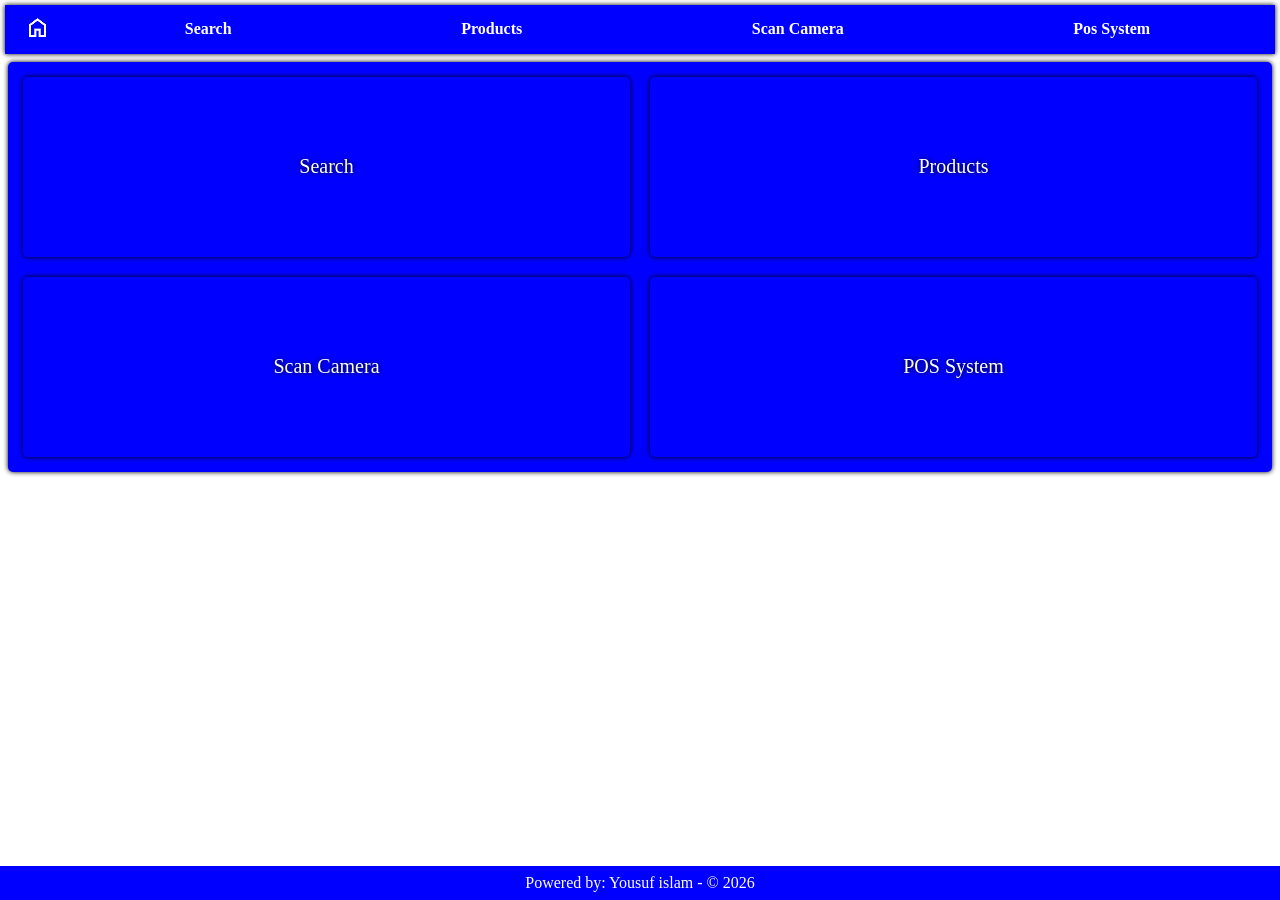
<file: index.html>
<!DOCTYPE html>
<html lang="en">
<head>
    <meta charset="UTF-8">
    <meta name="viewport" content="width=device-width, initial-scale=1.0">
    <title>Products</title>
</head>
<body>
  <!------------------------->
  <!------------------------->
     <script>
        location.assign("layout/home.html");
     </script>
  <!------------------------->
  <!------------------------->
</body>
</html>
</file>
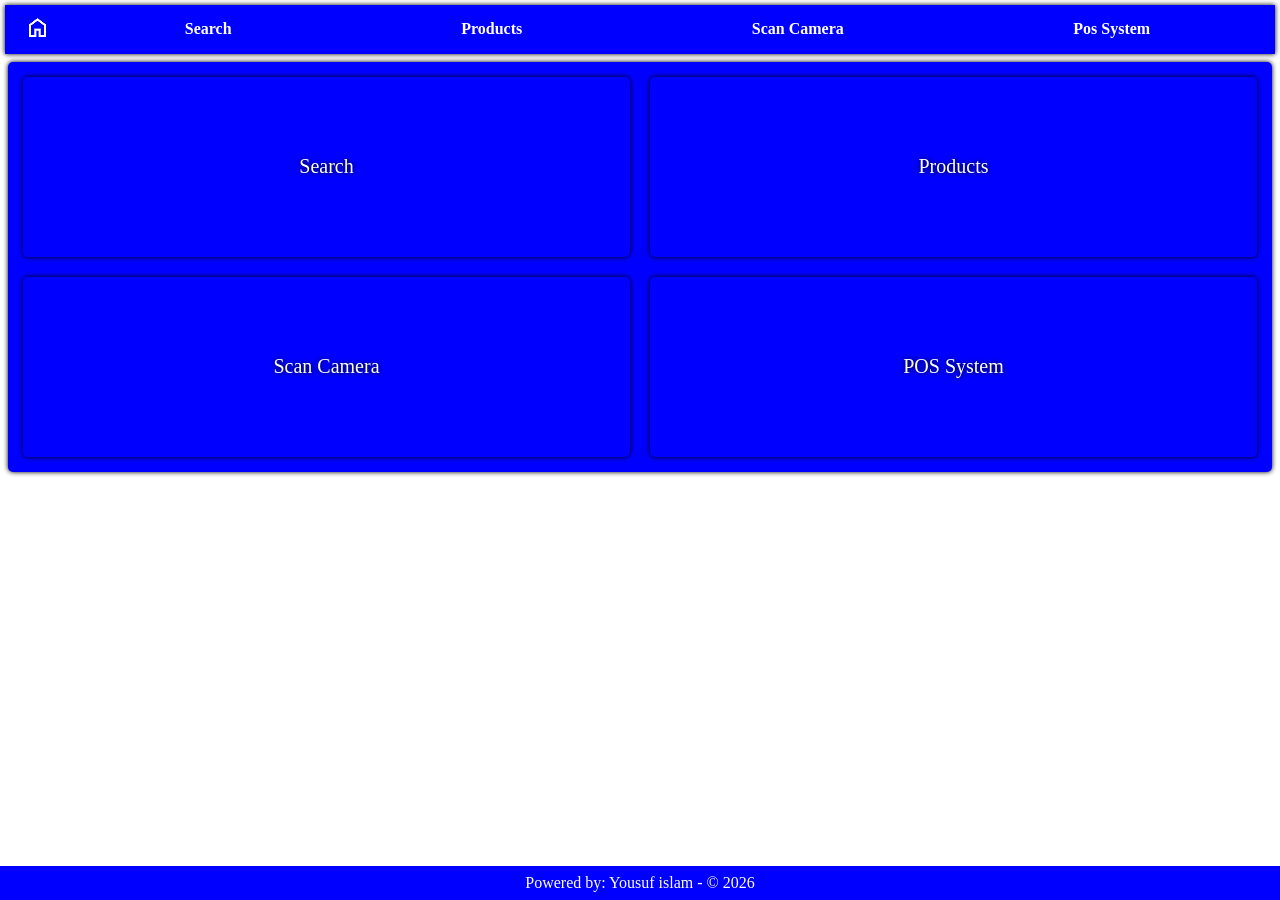
<file: layout/home.html>
<!DOCTYPE html>
<html lang="en">
<head>
    <meta charset="UTF-8">
    <meta name="viewport" content="width=device-width, initial-scale=1.0">
    <title>Home</title>
    <link rel="stylesheet" href="../slys/components/components.css">
    <link rel="stylesheet" href="../slys/slys/slys.css">
</head>
<body>
  <!------------------------------------>
  <!------------------------------------>
     <div id="home"></div>
  <!------------------------------------>
  <!------------------------------------>
     <script type="module" src="../main/home.js"></script>
  <!------------------------------------>
  <!------------------------------------>
</body>
</html>
</file>
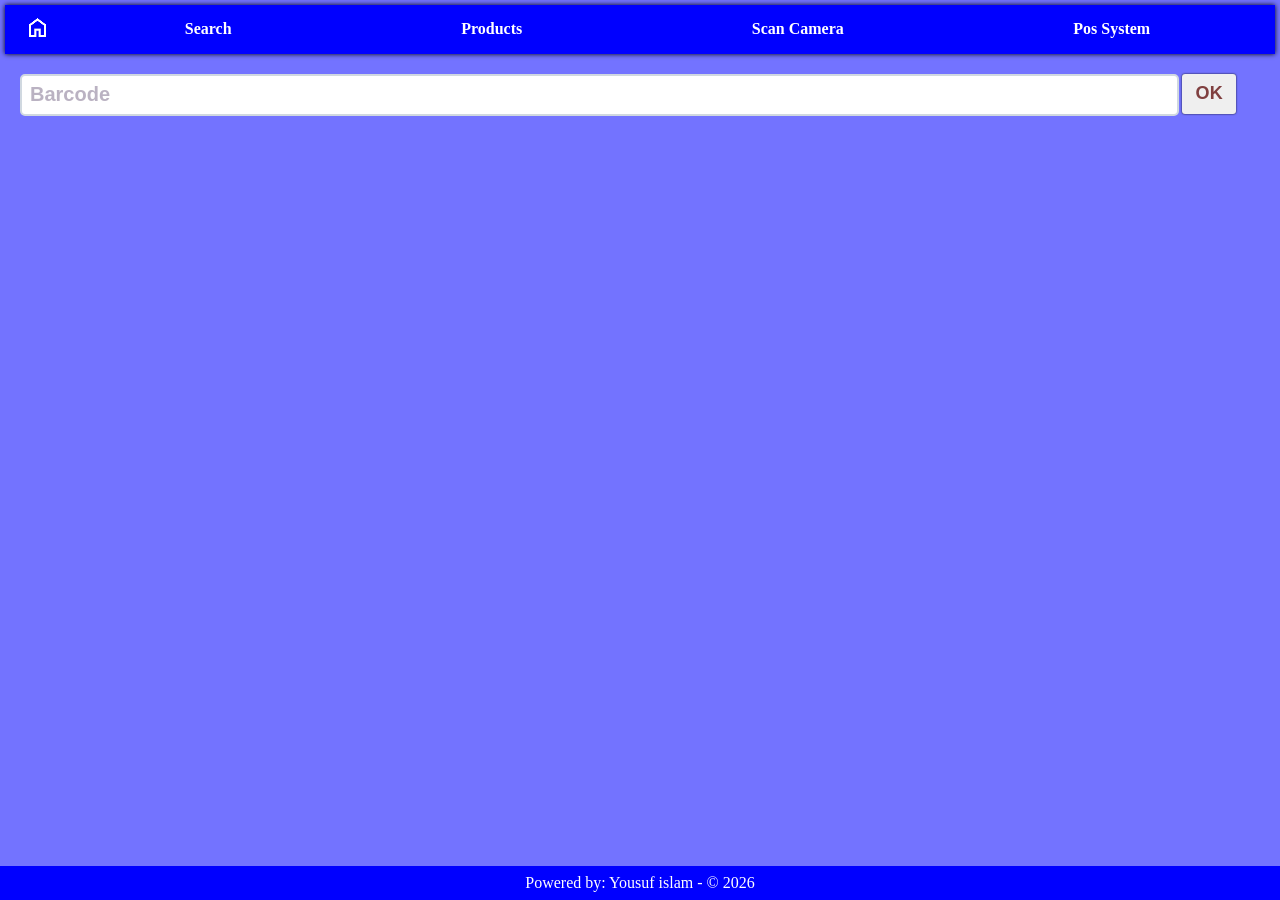
<file: layout/pos-system.html>
<!DOCTYPE html>
<html lang="en">
<head>
    <meta charset="UTF-8">
    <meta name="viewport" content="width=device-width, initial-scale=1.0">
    <title>search Product</title>
    <link rel="stylesheet" href="../slys/components/components.css">
    <link rel="stylesheet" href="../slys/slys/slys.css">
</head>
<body class="bg-blue-5">
 <!---------------------------------------->
 <!---------------------------------------->
   <div id="pos-system-display"></div>
 <!---------------------------------------->
 <!---------------------------------------->
   <script type="module" src="../main/pos-system.js"></script>
 <!---------------------------------------->
 <!---------------------------------------->
 <!---------------------------------------->
</body>
</html>
</file>
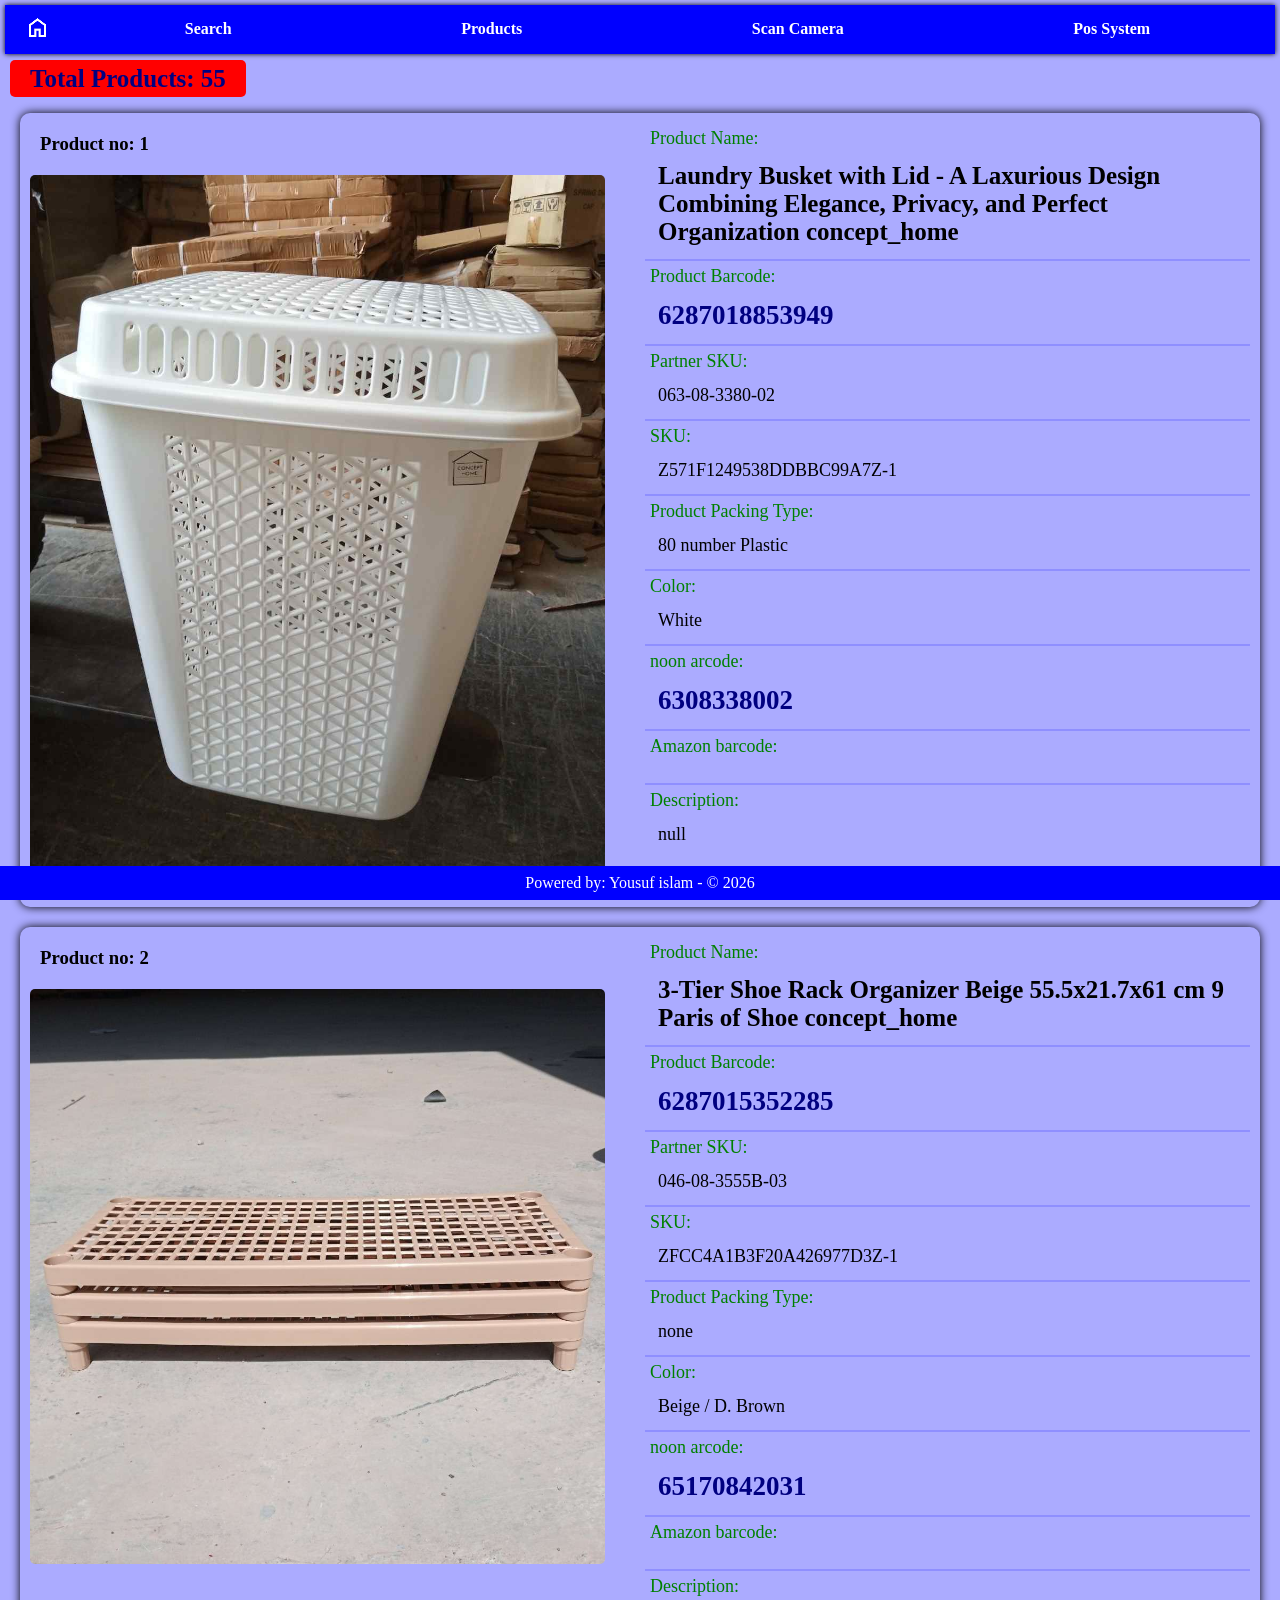
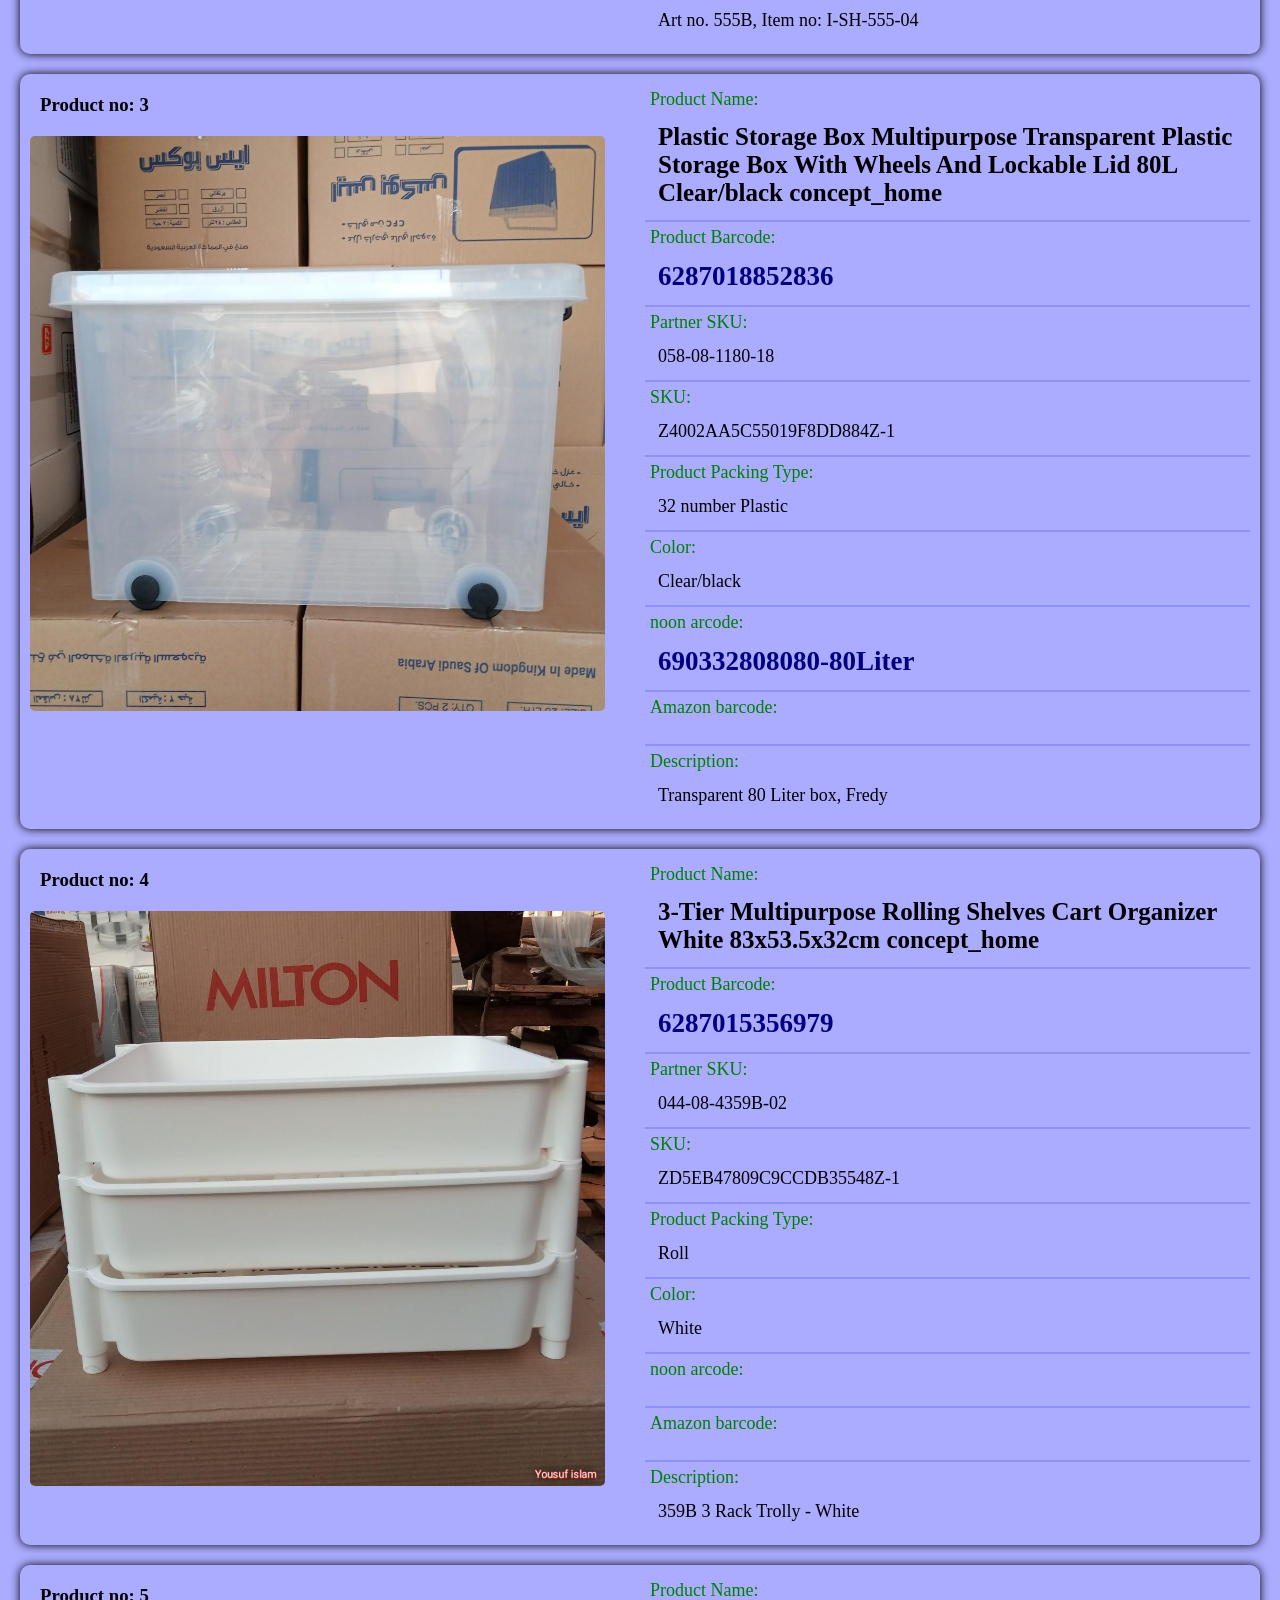
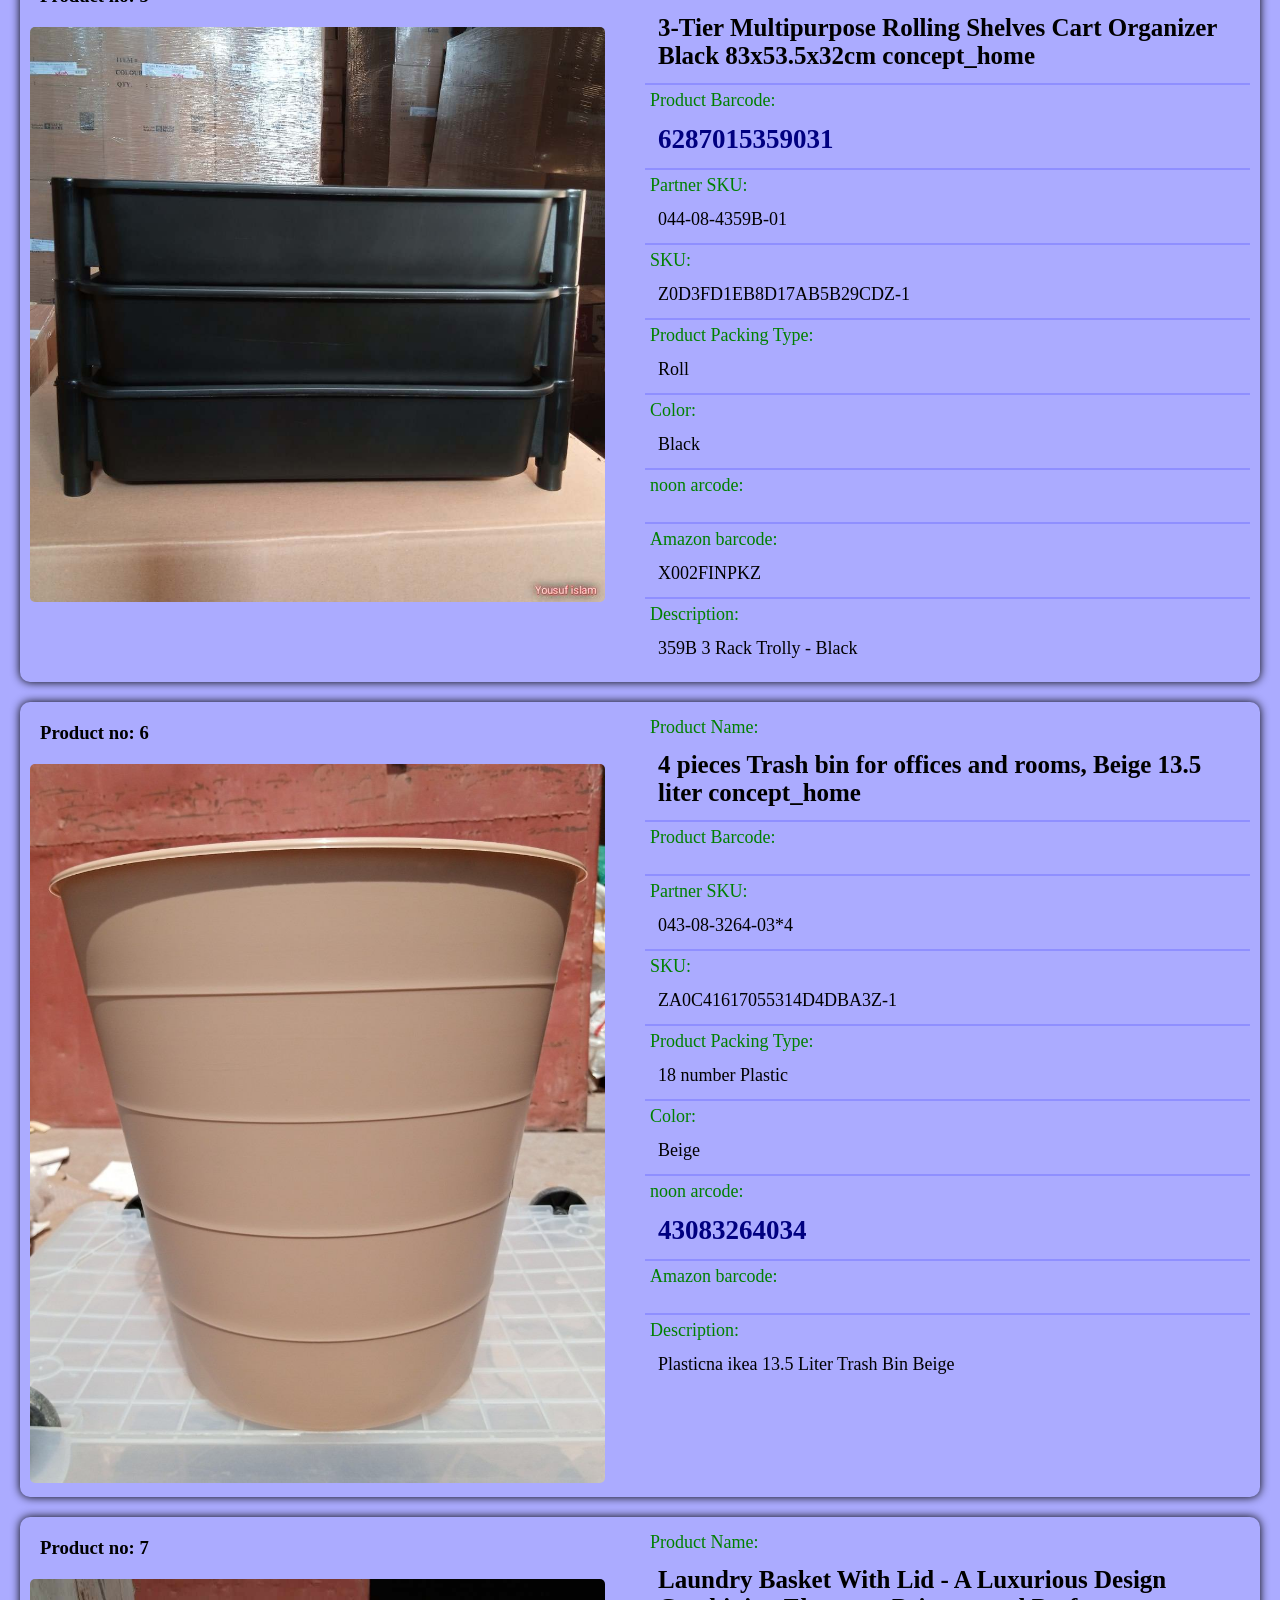
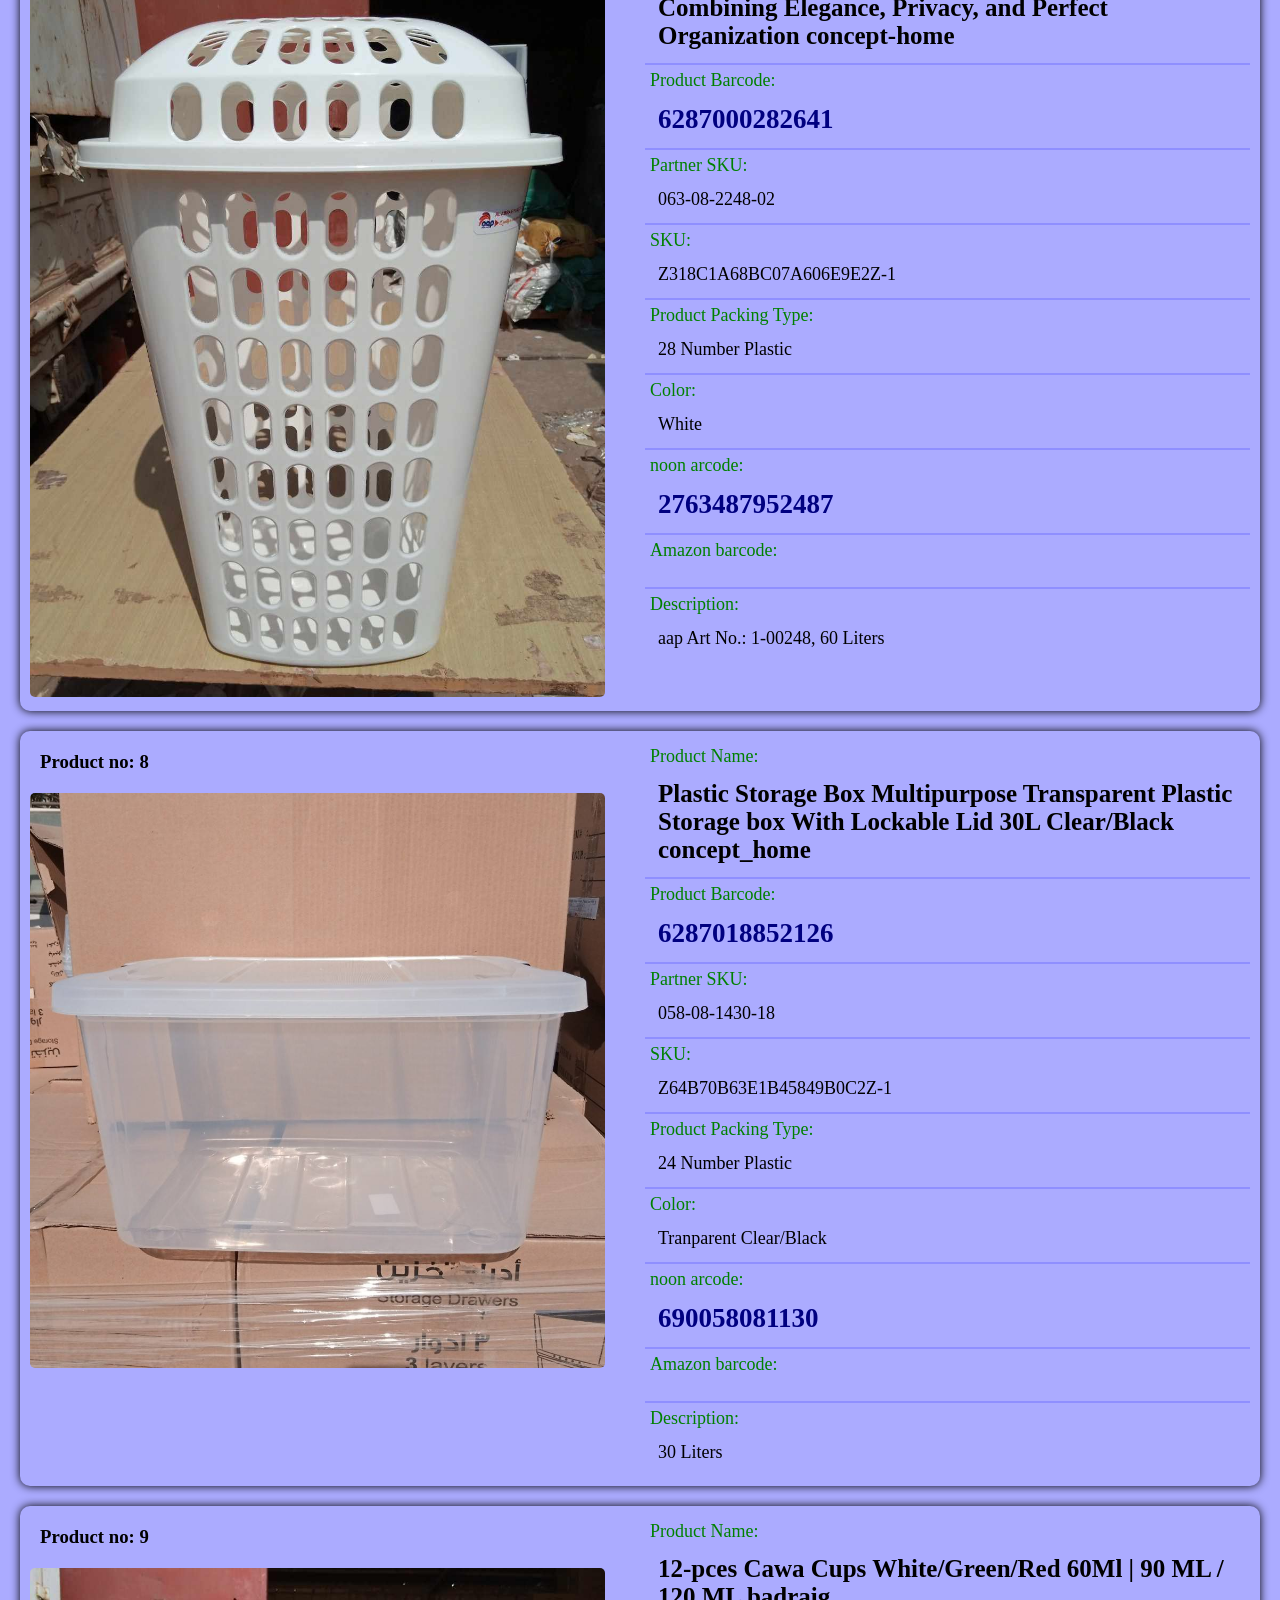
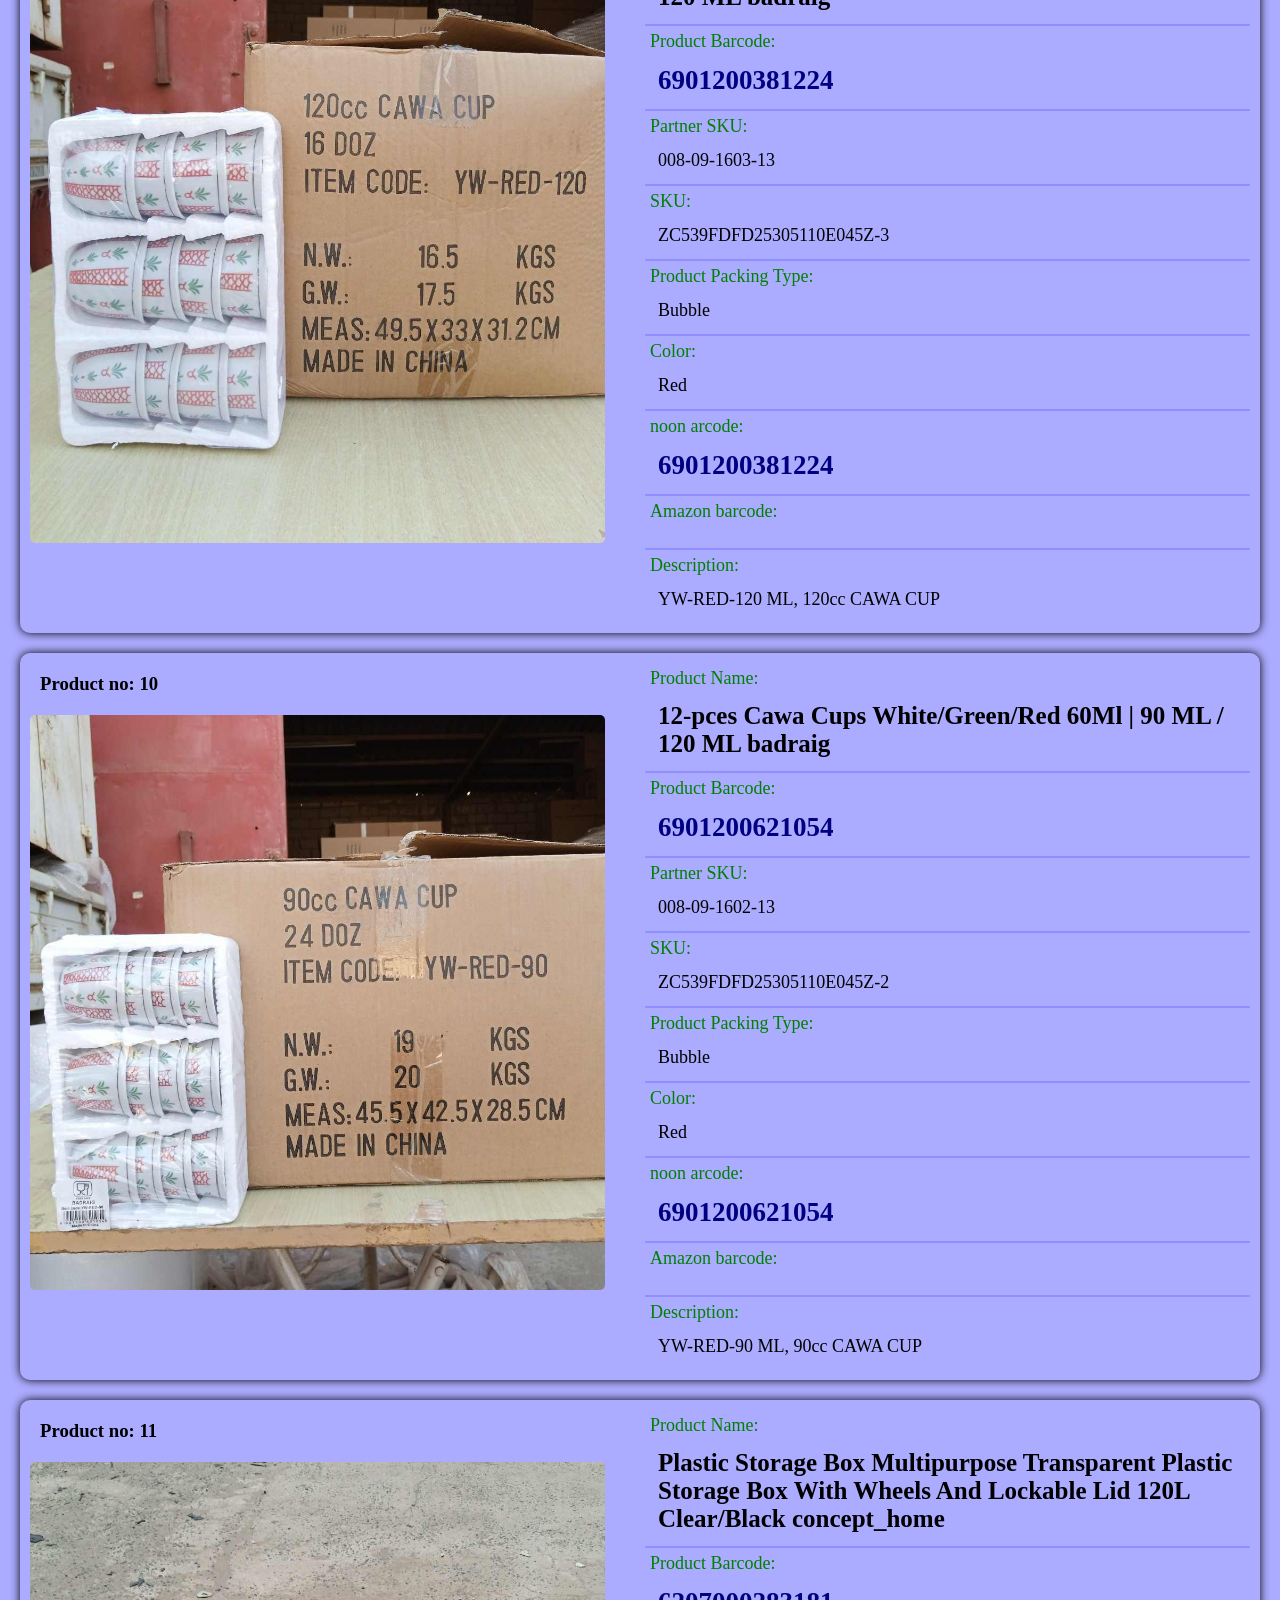
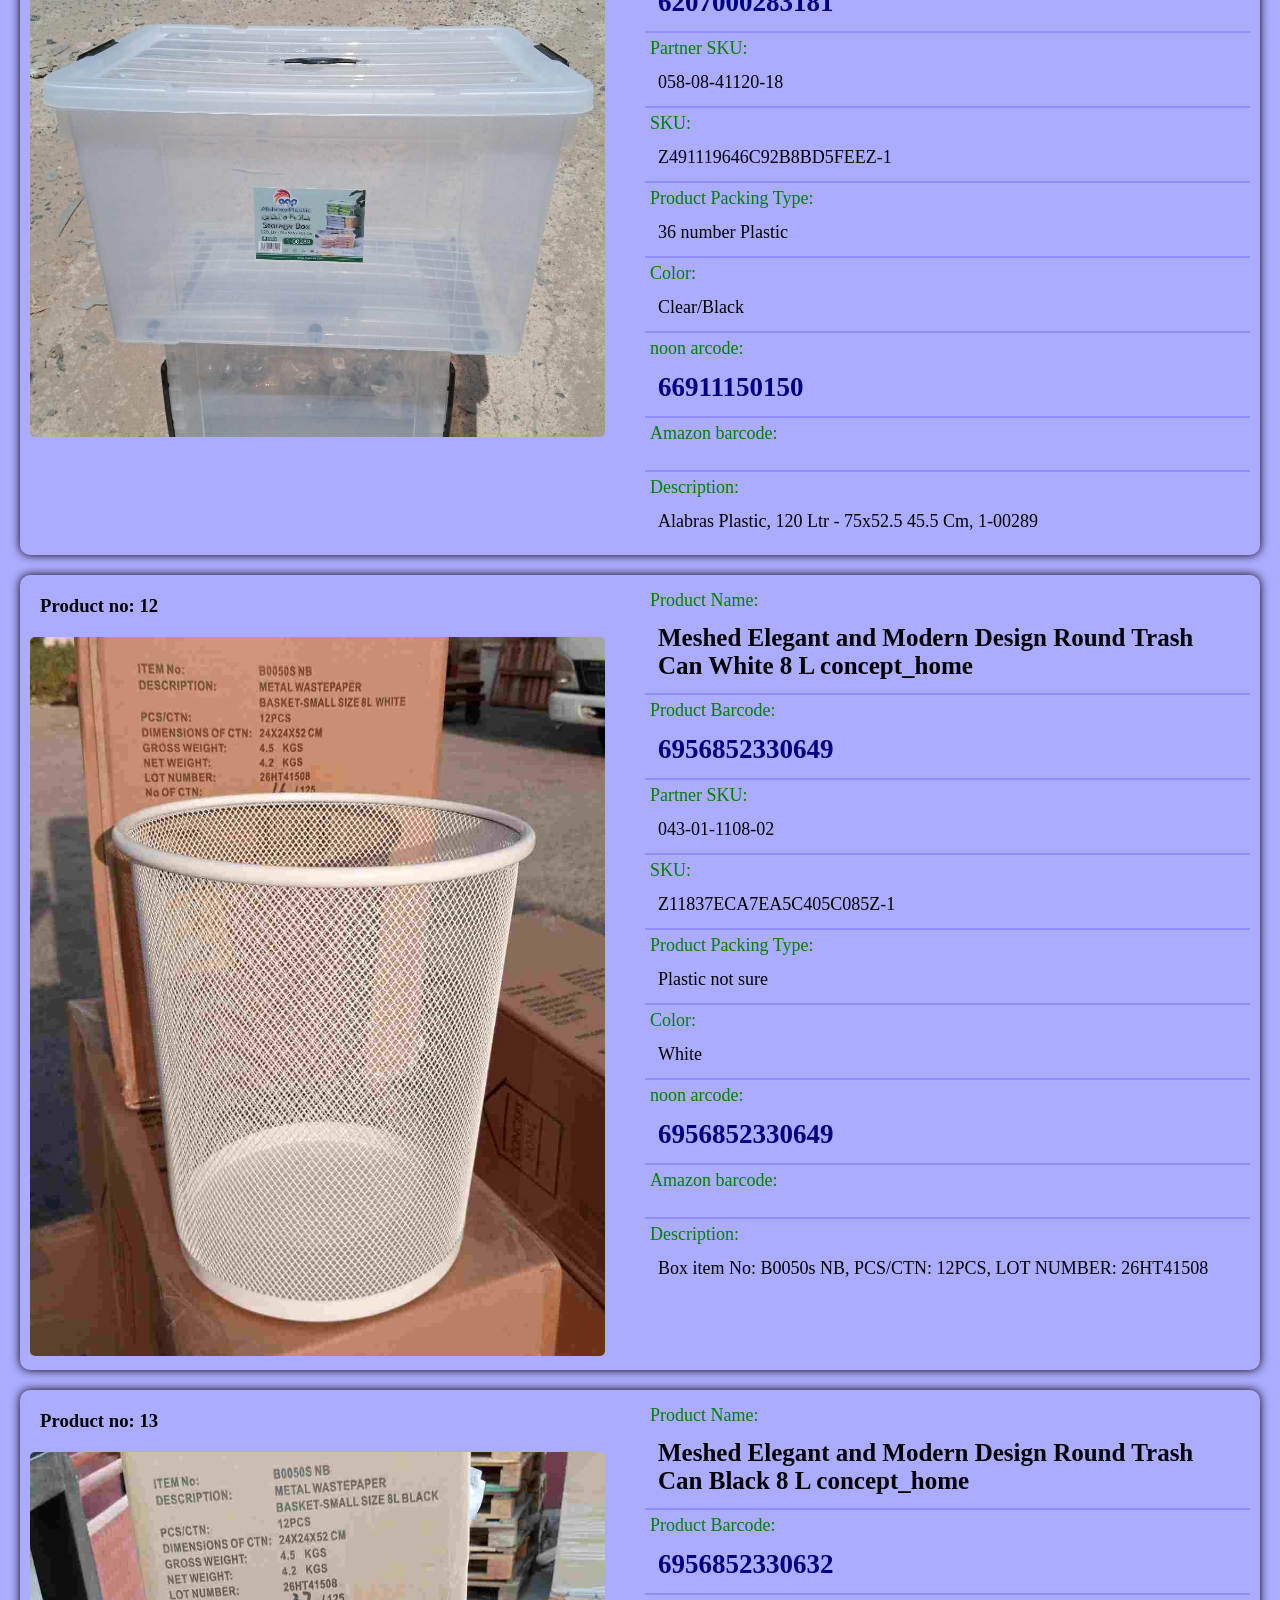
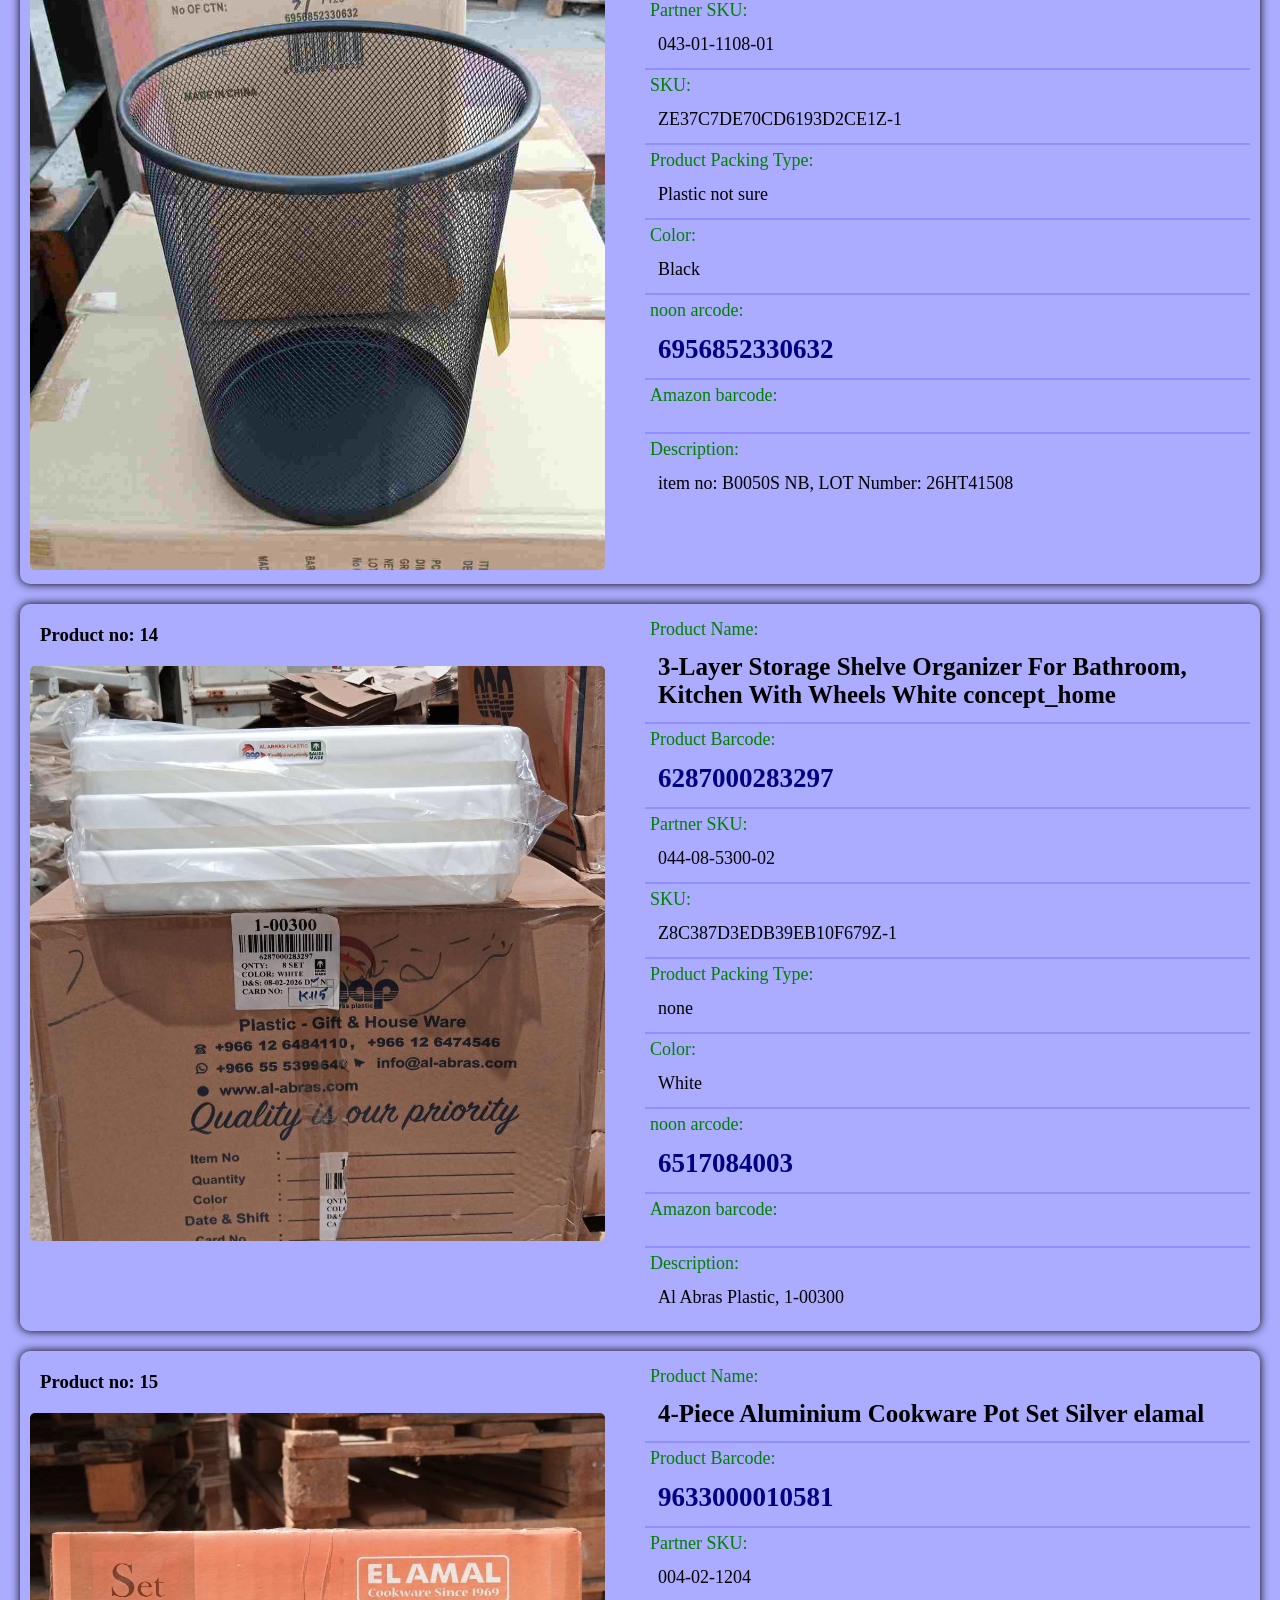
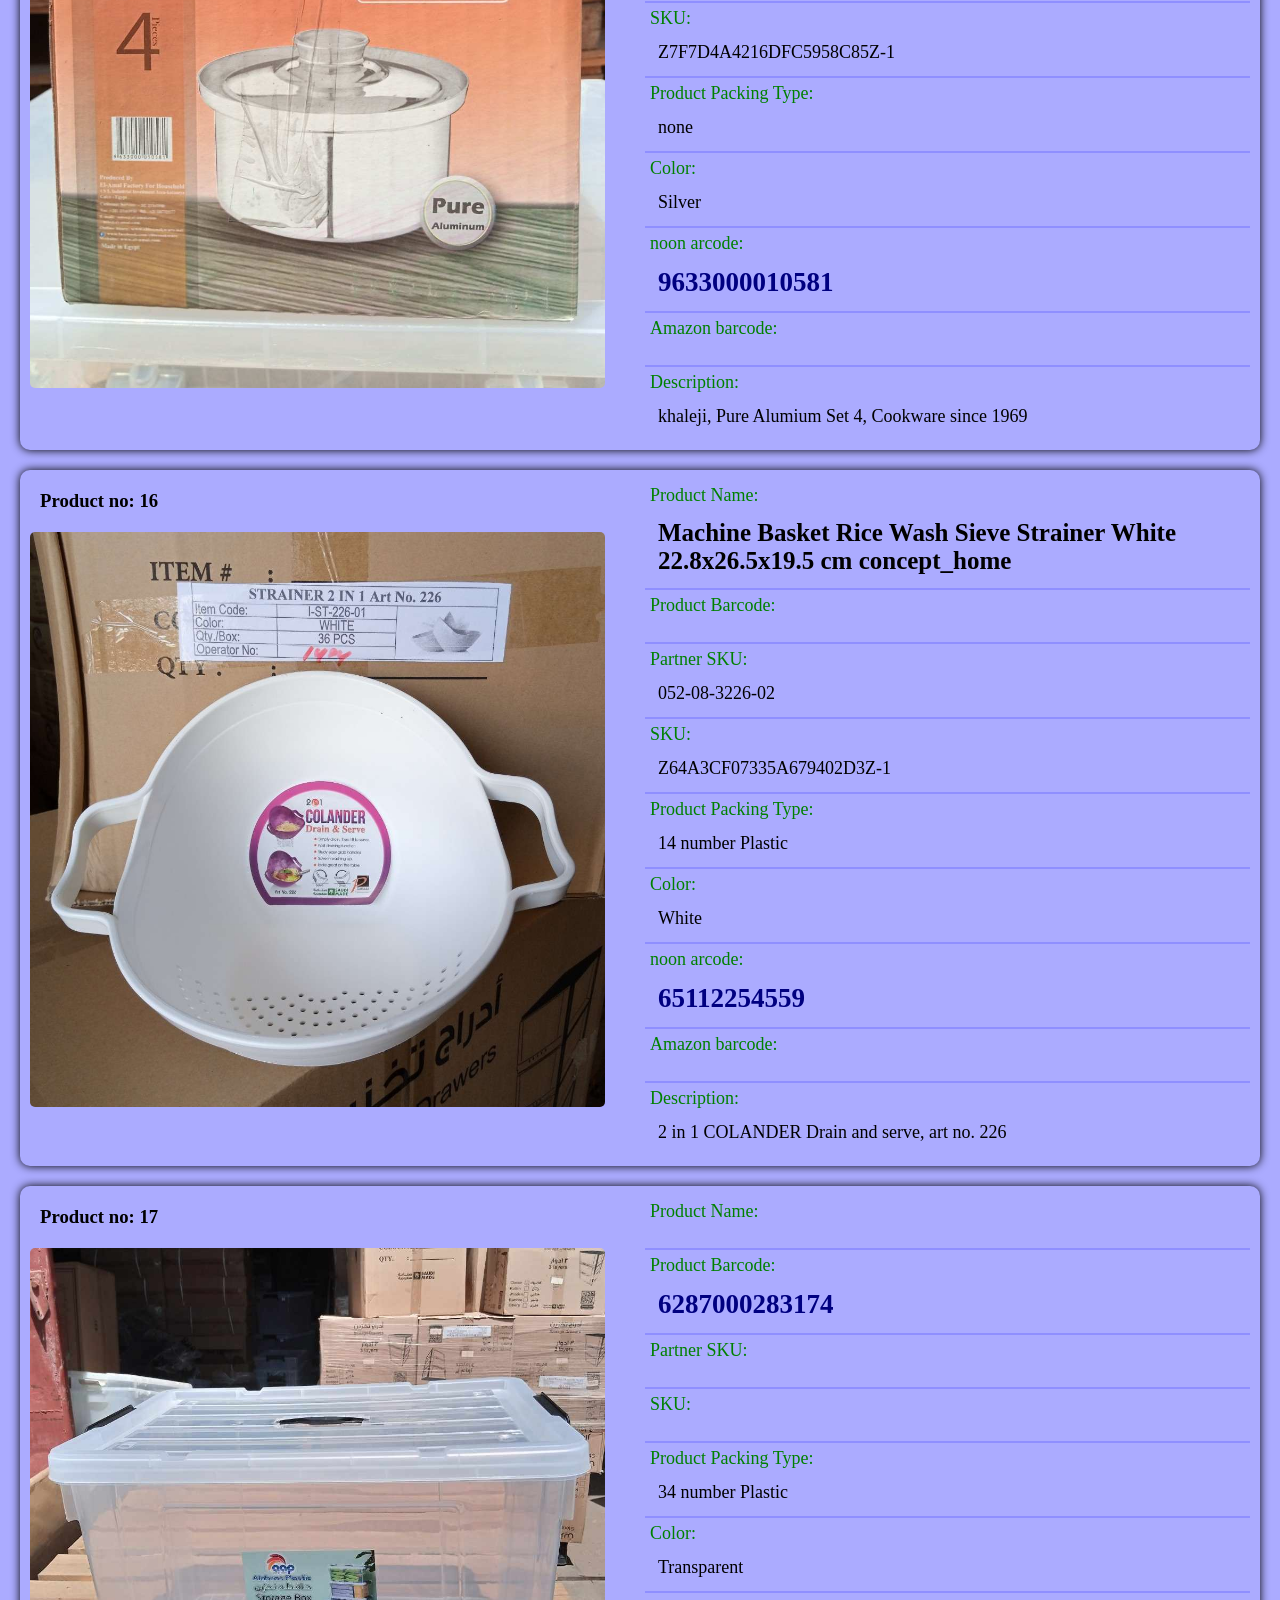
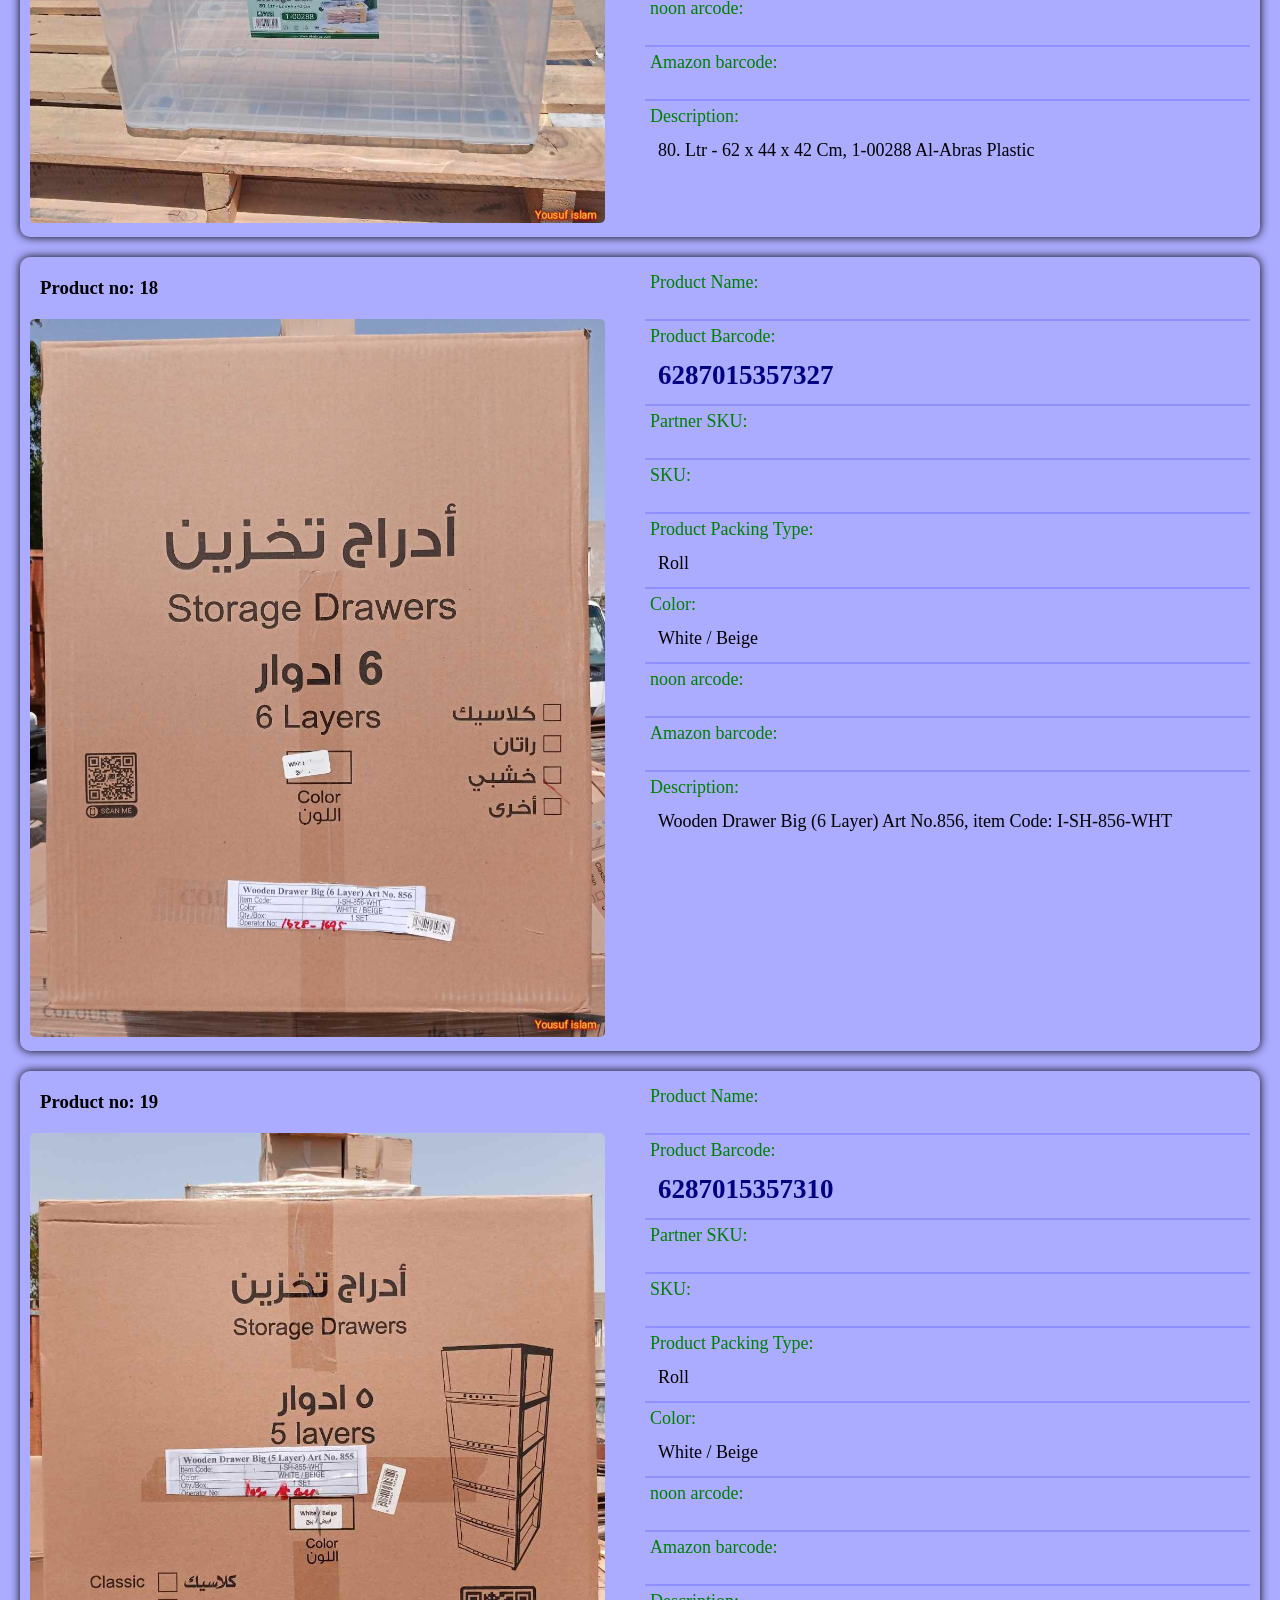
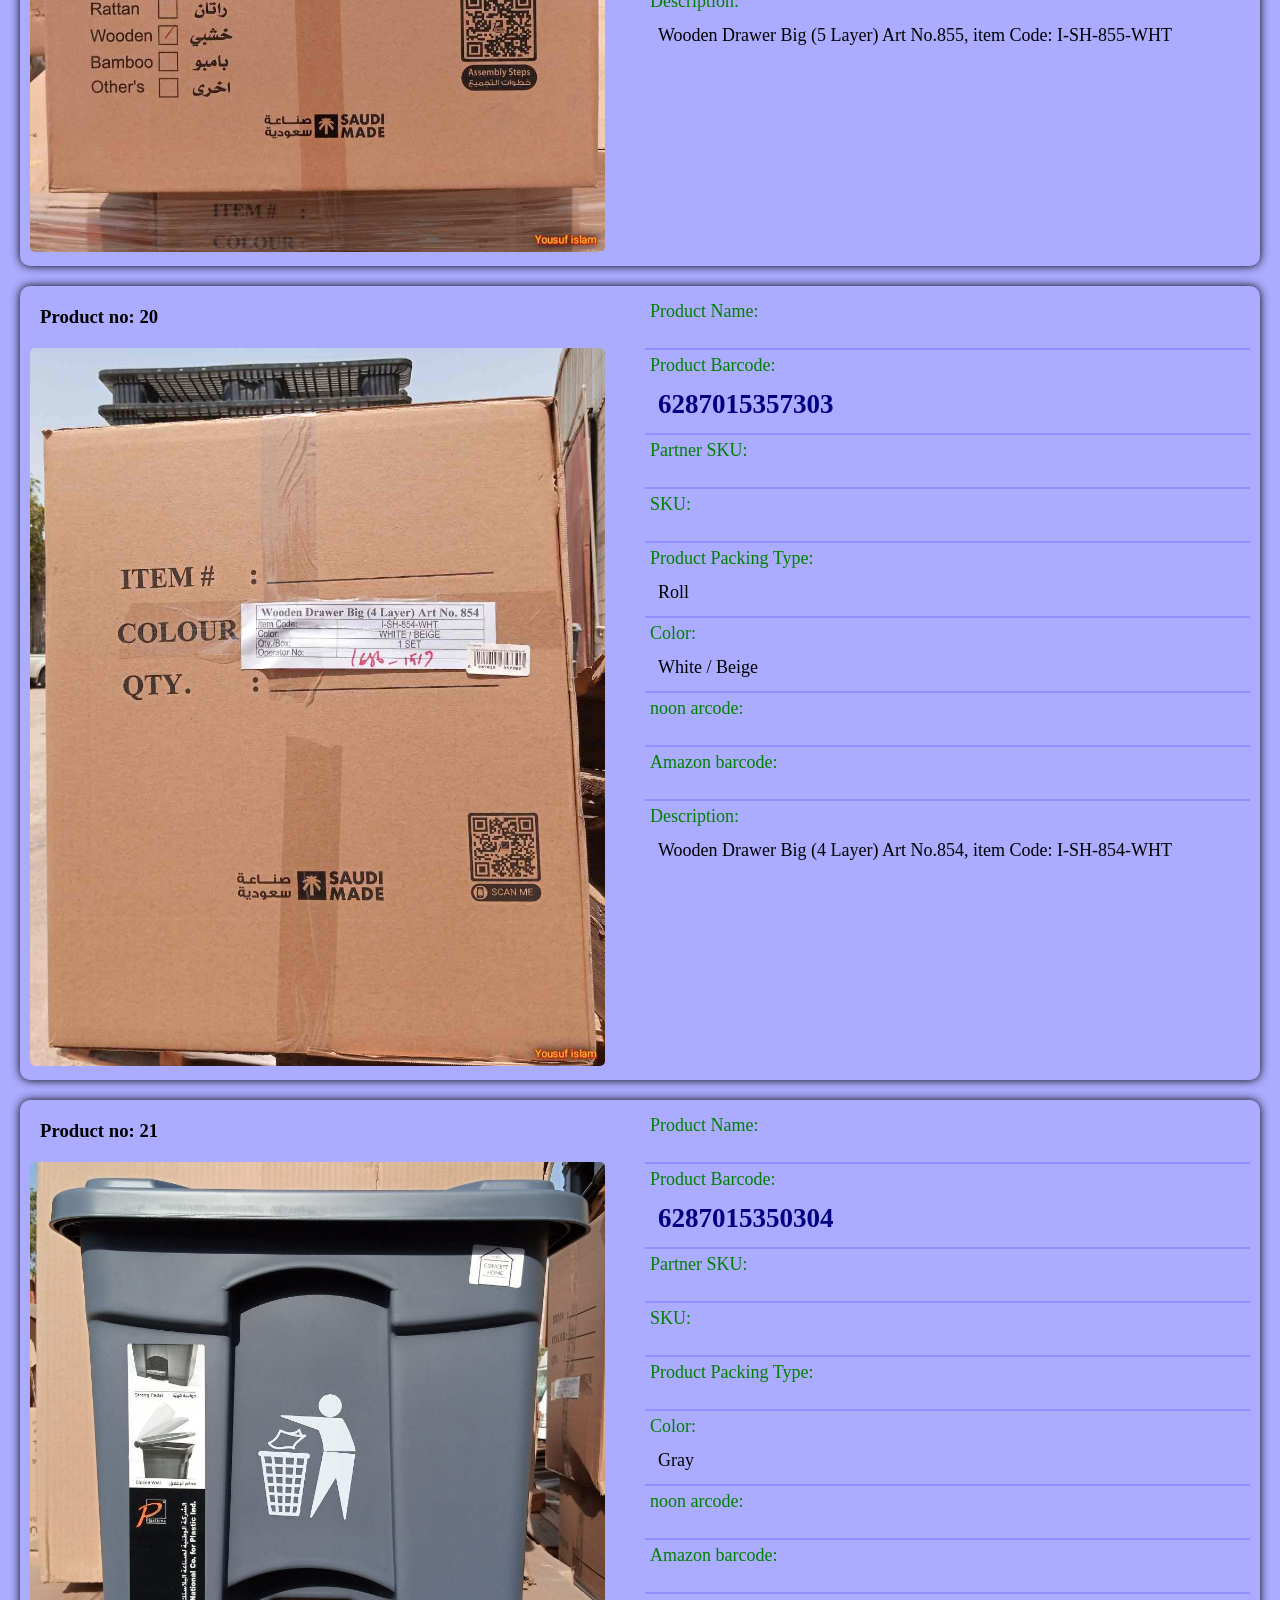
<file: layout/products-display.html>
<!DOCTYPE html>
<html lang="en">
<head>
    <meta charset="UTF-8">
    <meta name="viewport" content="width=device-width, initial-scale=1.0">
    <title>Home</title>
    <link rel="stylesheet" href="../slys/components/components.css">
    <link rel="stylesheet" href="../slys/slys/slys.css">
</head>
<body class="bg-blue-3">
  <!------------------------------------>
  <!------------------------------------>
     <div id="products-display"></div>
  <!------------------------------------>
  <!------------------------------------>
     <script type="module" src="../main/products-display.js"></script>
  <!------------------------------------>
  <!------------------------------------>
</body>
</html>
</file>
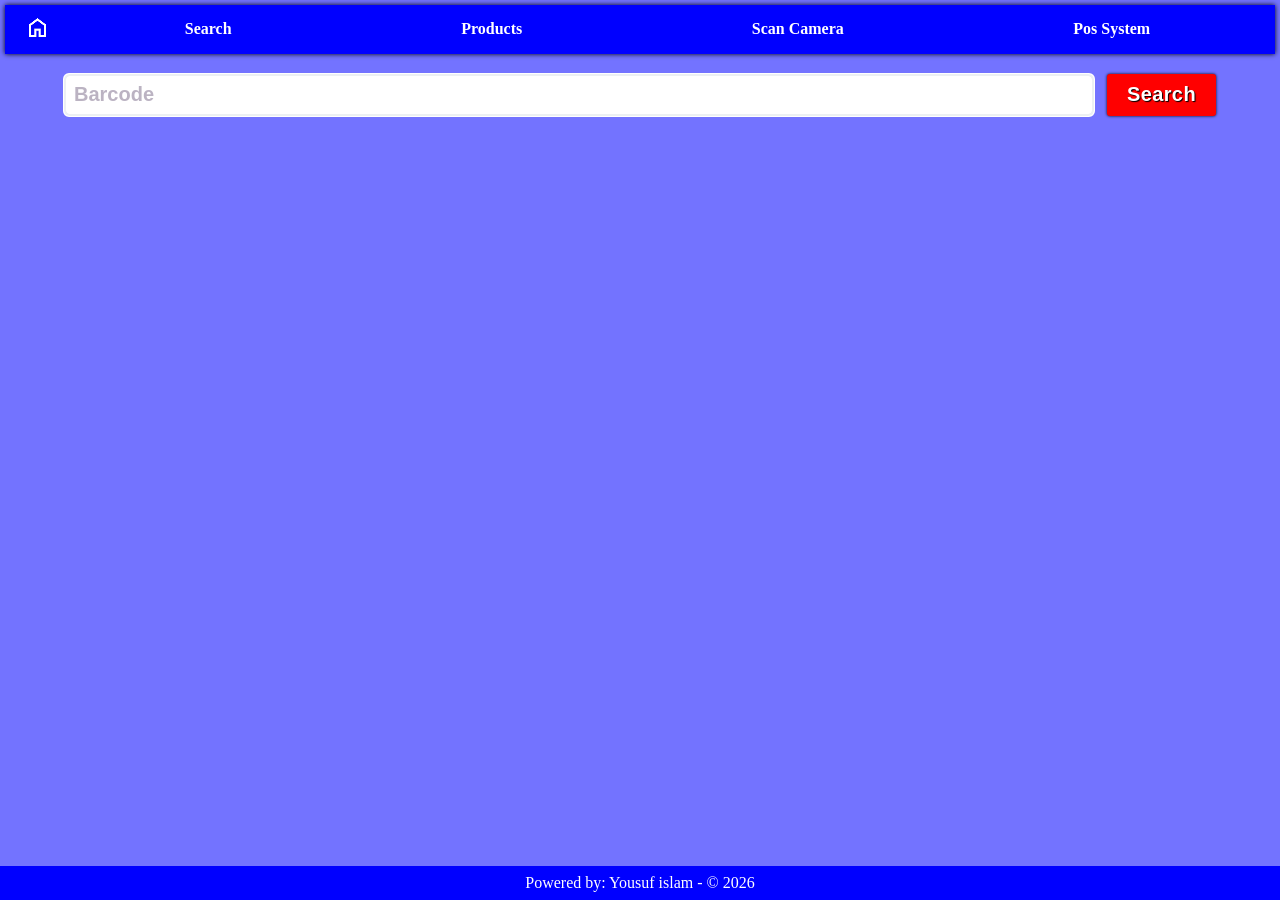
<file: layout/search-product.html>
<!DOCTYPE html>
<html lang="en">
<head>
    <meta charset="UTF-8">
    <meta name="viewport" content="width=device-width, initial-scale=1.0">
    <title>search Product</title>
    <link rel="stylesheet" href="../slys/components/components.css">
    <link rel="stylesheet" href="../slys/slys/slys.css">
</head>
<body class="bg-blue-5">
 <!---------------------------------------->
 <!---------------------------------------->
   <div id="search-product-display"></div>
 <!---------------------------------------->
 <!---------------------------------------->
   <script type="module" src="../main/search-product.js"></script>
 <!---------------------------------------->
 <!---------------------------------------->
 <!---------------------------------------->
</body>
</html>
</file>
<file: slys/components/components.css>
/*--------------------------------------------------------------------------------*/
/*--------------------------------------------------------------------------------*/
/*--------------------------------------------------------------------------------*/
/*-------------------------------A--------------------------------*/
/*-------------------------------B--------------------------------*/
@import './styles/button.css';
/*-------------------------------C--------------------------------*/
/*-------------------------------D--------------------------------*/
/*-------------------------------E--------------------------------*/
/*-------------------------------F--------------------------------*/
@import './styles/form.css';
/*-------------------------------G--------------------------------*/
/*-------------------------------H--------------------------------*/
/*-------------------------------I--------------------------------*/
@import './styles/input.css';
/*-------------------------------J--------------------------------*/
/*-------------------------------K--------------------------------*/
/*-------------------------------L--------------------------------*/
/*-------------------------------M--------------------------------*/
/*-------------------------------N--------------------------------*/
/*-------------------------------O--------------------------------*/
/*-------------------------------P--------------------------------*/
/*-------------------------------Q--------------------------------*/
/*-------------------------------R--------------------------------*/
/*-------------------------------S--------------------------------*/
/*-------------------------------T--------------------------------*/
/*-------------------------------U--------------------------------*/
/*-------------------------------B--------------------------------*/
/*-------------------------------W--------------------------------*/
/*-------------------------------X--------------------------------*/
/*-------------------------------Y--------------------------------*/
/*-------------------------------Z--------------------------------*/
/*----------------------------------------------------------------*/
</file>
<file: slys/slys/slys.css>
/**---------------------------------------------------------------------------------------------**/
/**---------------------------------------------------------------------------------------------**/
/**------------------Yousuf-islam-----24-December-2024-----01734043322--------------------------**/
/**---------------------------------------------------------------------------------------------**/
/**---------------------------------------------------------------------------------------------**/
/**-------------------------------------------------------------------------**/ 
/**-------------------------------------------------**/ 
@import "styles/root.css"; 
/**--------------------------A----------------------**/ 
/**--------------------------B----------------------**/
@import "styles/background-color.css"; 
@import "styles/border.css";
@import "styles/border-color.css";
@import "styles/border-radius.css"; 
/**--------------------------C----------------------**/ 
@import "styles/color.css"; 
/**--------------------------D----------------------**/ 
@import "styles/display.css"; 
/**--------------------------E----------------------**/ 
/**--------------------------F----------------------**/ 
@import "styles/font-size.css";
/**--------------------------G----------------------**/ 
@import "styles/grid.css"; 
/**--------------------------H----------------------**/ 
 @import "styles/height.css"; 
/**--------------------------I----------------------**/ 
/**--------------------------K----------------------**/ 
/**--------------------------L----------------------**/ 
/**--------------------------M----------------------**/ 
@import "styles/margin-x.css";
@import "styles/margin.css";
@import "styles/min-width.css";
@import "styles/max-width.css";
@import "styles/min-height.css";
@import "styles/max-height.css";
/**--------------------------N----------------------**/ 
/**--------------------------O----------------------**/ 
/**--------------------------P----------------------**/ 
@import "styles/padding-x.css";
@import "styles/padding.css";
@import "styles/position.css";
/**--------------------------Q----------------------**/ 
/**--------------------------R----------------------**/ 
/**--------------------------S----------------------**/ 
@import "styles/shadow.css";
/**--------------------------T----------------------**/ 
/**--------------------------U----------------------**/ 
/**--------------------------V----------------------**/ 
/**--------------------------W----------------------**/
@import "styles/width.css"; 
 
/**--------------------------X----------------------**/ 
/**--------------------------Y----------------------**/ 
/**--------------------------Z----------------------**/ 
/**------------------------------------------------**/ 
@import "styles/a-z.css";
@import "styles/responsive.css";
/*---------------------------------------------------------*/
/*---------------------------------------------------------*/
/*---------------------------------------------------------*/
</file>
